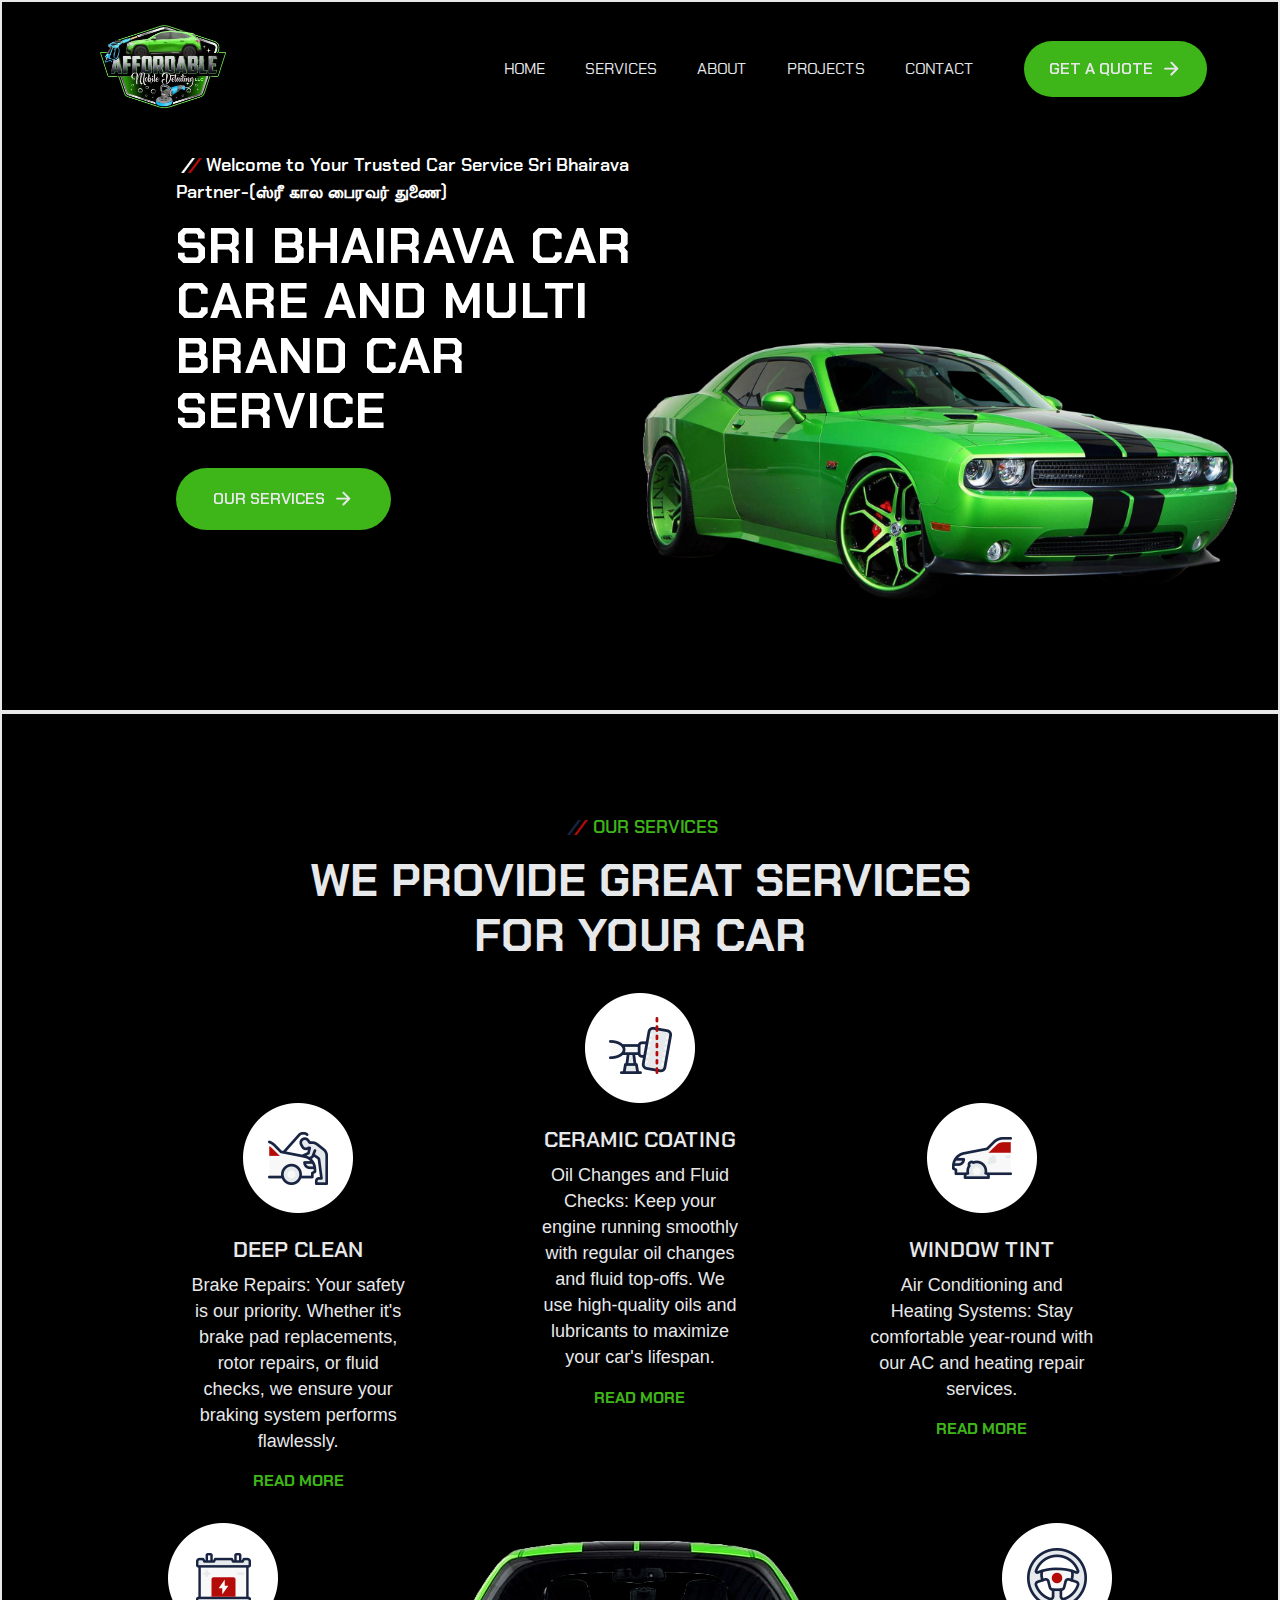
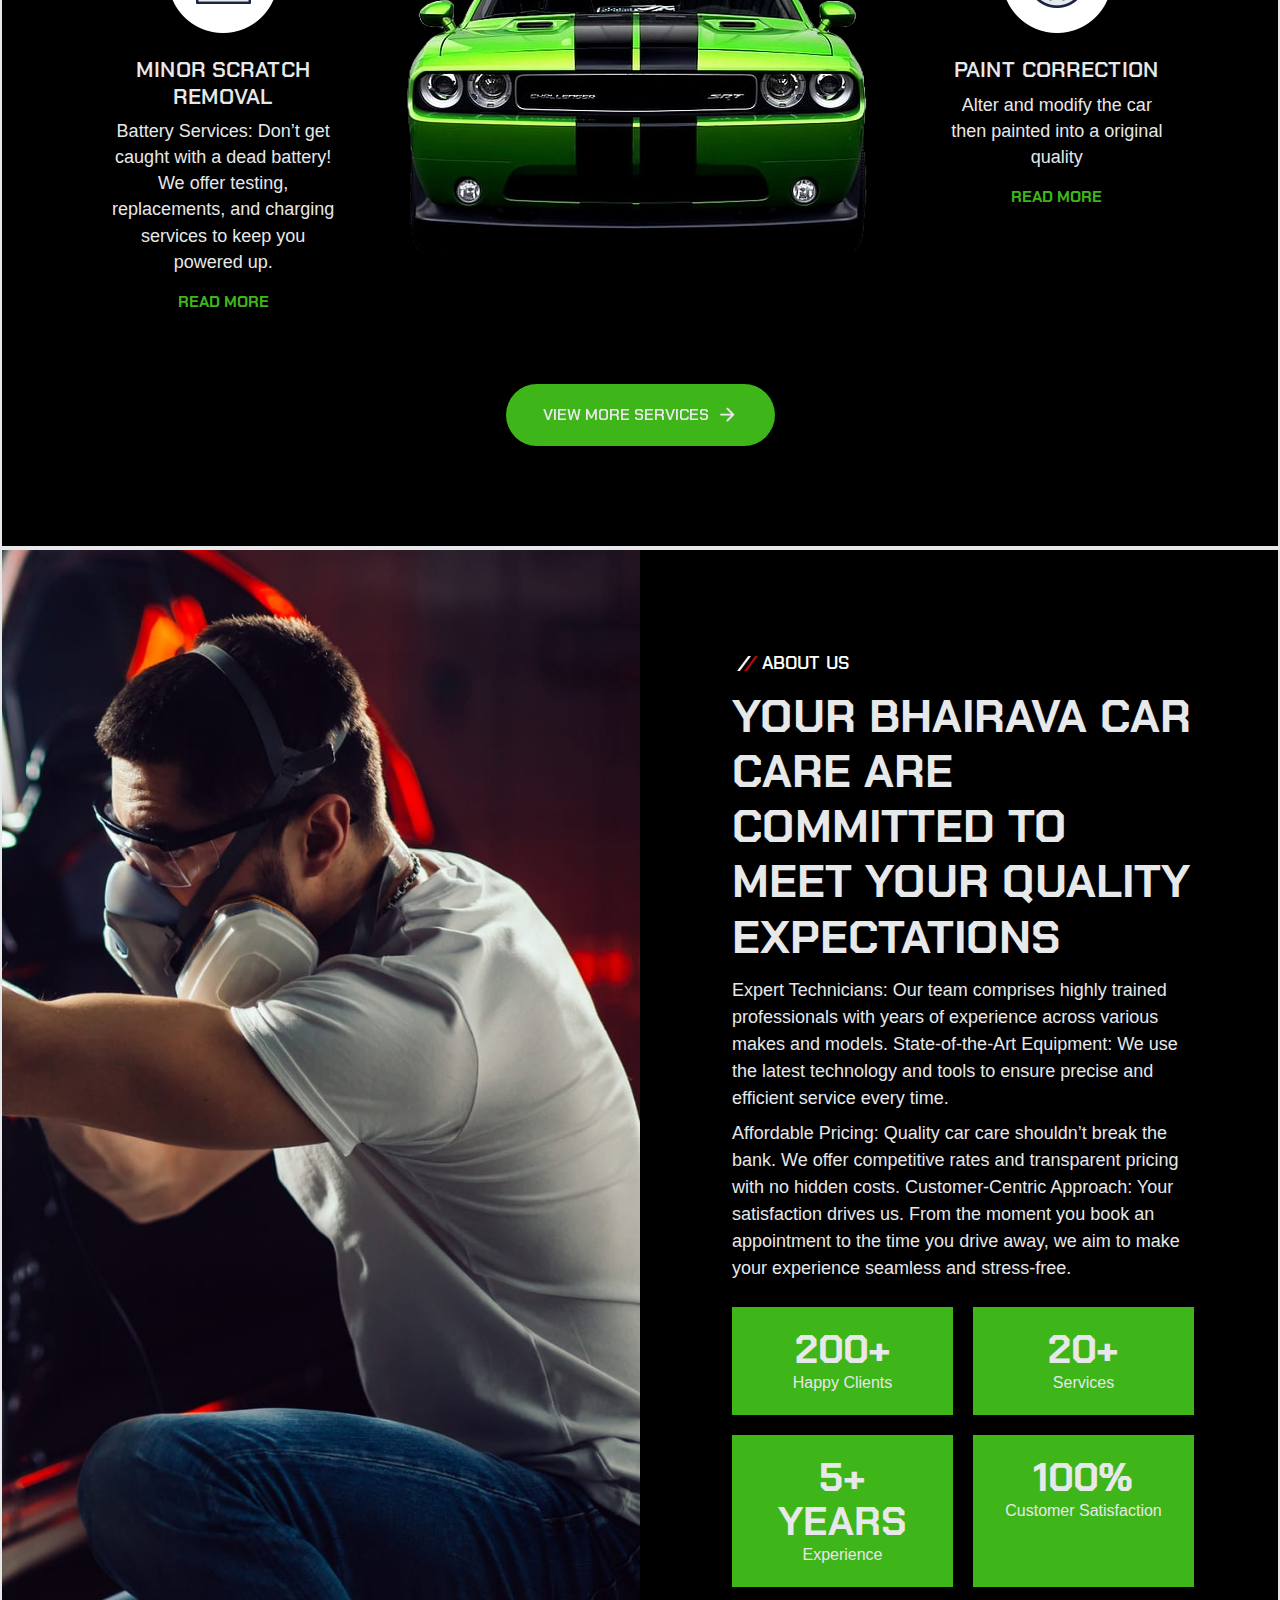
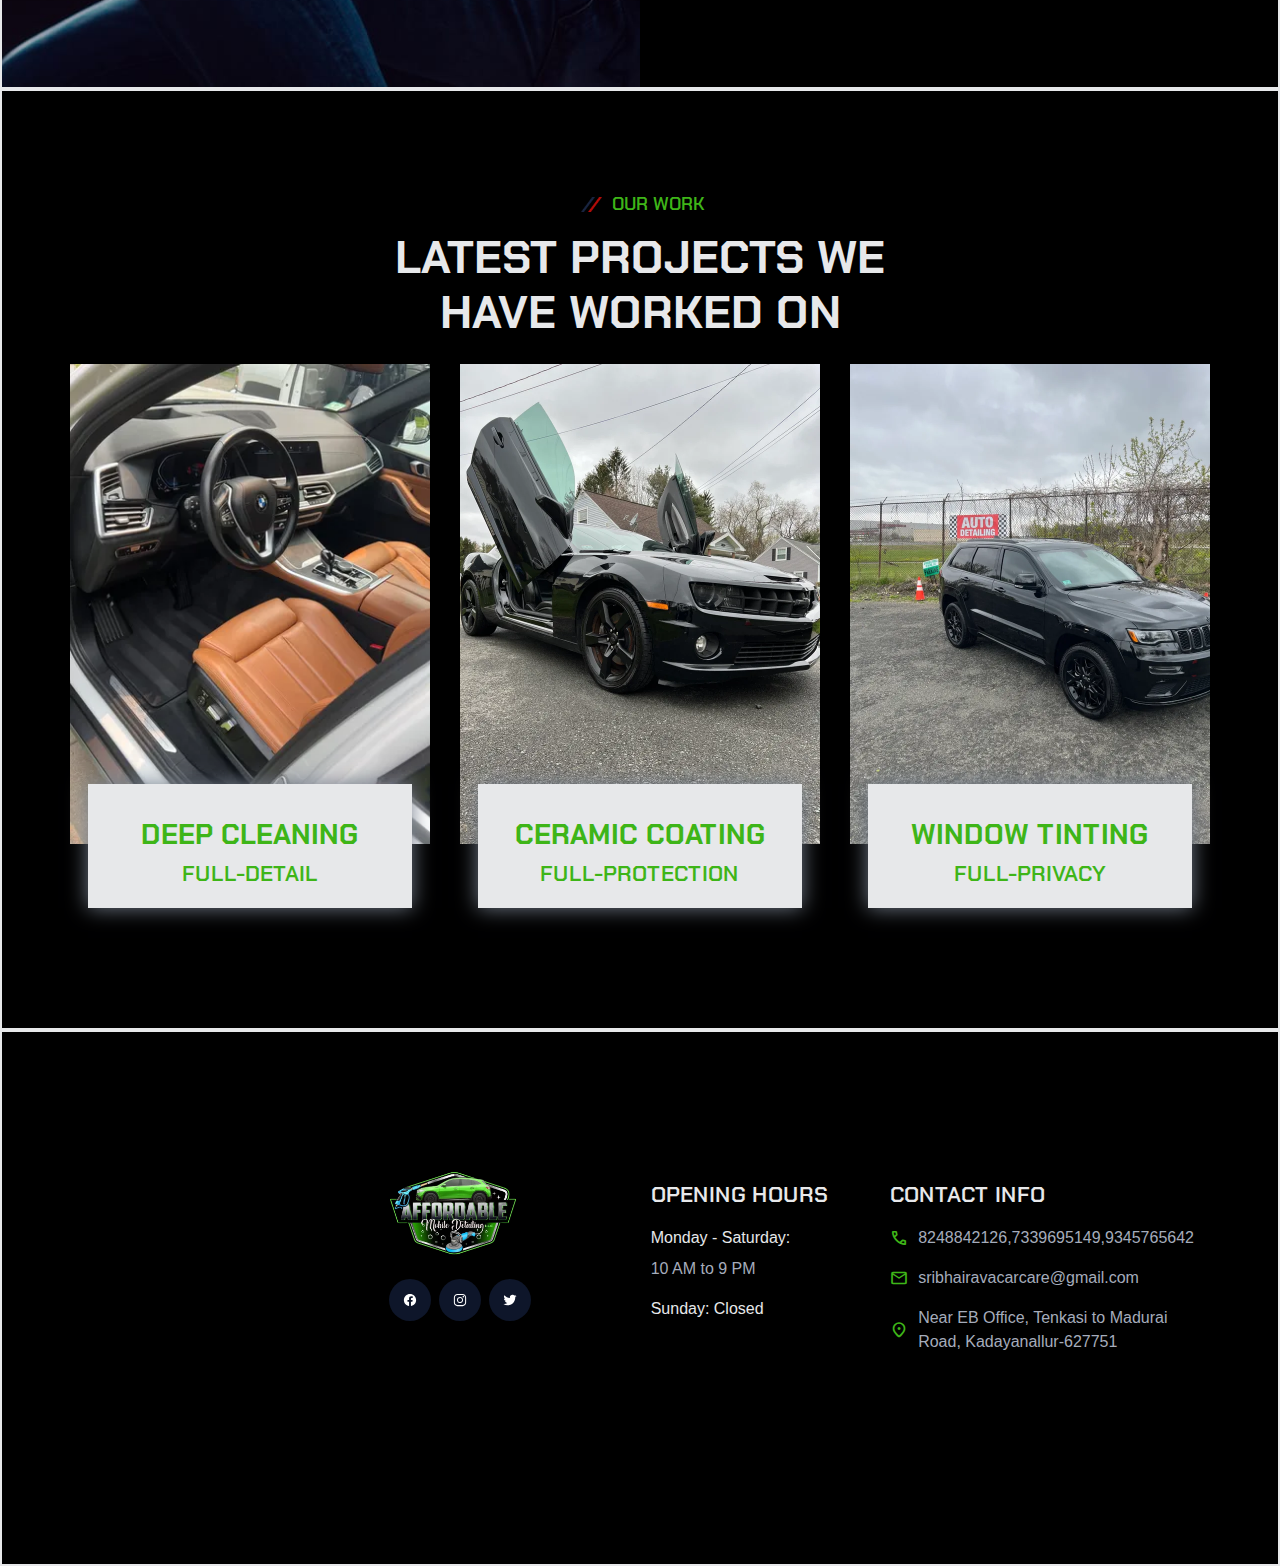
<file: index.html>
<!DOCTYPE html>
<html lang="en">
<head>
 
  <meta charset="UTF-8">
  <meta name="viewport" content="width=device-width, initial-scale=1.0">
  <title>SRI BHAIRAVA</title>
  <meta name="title" content="SRI BHAIRAVA">
  <meta name="description" content="This is a Landing Page for a Local Car Detailing Shop">

  <link rel="shortcut icon" href="./favicon.svg" type="image/svg+mgl"> 

  <link rel="preconnect" href="https://fonts.googleapis.com">
  <link rel="preconnect" href="https://fonts.gstatic.com" crossorigin>
  <link href="https://fonts.googleapis.com/css2?family=Chakra+Petch:ital,wght@0,300;0,400;0,500;0,600;0,700;1,300;1,400;1,500;1,600;1,700&display=swap" rel="stylesheet">
  <link rel="stylesheet"
  href="https://fonts.googleapis.com/css2?family=Material+Symbols+Rounded:opsz,wght,FILL,GRAD@40,600,0,0" />

  <link rel="preconnect" href="https://fonts.googleapis.com">
  <link rel="preconnect" href="https://fonts.gstatic.com" crossorigin>
  <link href="https://fonts.googleapis.com/css2?family=Chakra+Petch:ital,wght@0,300;0,400;0,500;0,600;0,700;1,300;1,400;1,500;1,600;1,700&display=swap" rel="stylesheet">

  <link rel="stylesheet" href="assets/css/style.css">

  <link rel="preload" as="image" href="./assets/images/hero-banner.png">
  <link rel="preload" as="image" href="./assets/images/hero-bg.jpg">
</head>
<body>
  <header class="header">
    <div class="container">
      <a href="#" class="logo">
        <img src="./assets/images/logo.png" alt="logo-link-image" width="128" height="63" >
      </a>
      <nav class="navbar" data-navbar>
        <ul class="navbar-list">
          <li>
            <a href="#" class="navbar-link">Home</a>
          </li>
          <li>
            <a href="#services" class="navbar-link">Services</a>
          </li>
          <li>
            <a href="#about" class="navbar-link">About</a>
          </li>
          <li>
            <a href="#projects" class="navbar-link">Projects</a>
          </li>
          <li>
            <a href="#footer" class="navbar-link">Contact</a>
          </li>
        </ul>
      </nav>

      <a href="./quote.html" class="btn btn-primary">
        <span class="span">Get a Quote</span>
      <span class="material-symbols-rounded">
        arrow_forward</span></a>

      <button class="nav-toggle-btn" aria-label="toggle menu" data-nav-toggler>
        <span class="nav-toggle-icon icon-1"></span>
        <span class="nav-toggle-icon icon-2"></span>
        <span class="nav-toggle-icon icon-3"></span>
      </button>
      
    </div>
  </header>

  <main>
    <article>
      <section class="hero has-bg-image" id="hero" aria-label="home" >
        <div class="container">
          <div class="hero-content">
            <p class="section-subtitle :dark">Welcome to  Your Trusted Car Service Sri Bhairava Partner-(ஸ்ரீ கால பைரவர் துணை)</p>
            <h1 class="h1 section-title">Sri Bhairava Car Care and Multi Brand Car Service </h1>

            <p class="section-text">
              


            </p>
            <a href="#services" class="btn">
              <span class="span">Our Services</span>

              <span class="material-symbols-rounded">arrow_forward</span>
            </a>
          </div>
          <figure class="hero-banner" style="--width: 1228; --height: 789;">
            <img src="assets/images/greencar.png" alt="banner/red car" width="1228" height="789" class="move-anim">
          </figure>
        </div>
      </section>


      <section class="section service has-bg-image" id="services" aria-labelledby="Services" >
        <div class="container">
          <p class="section-subtitle :light" id="service-label">Our Services</p>
          <h2 class="h2 section-title">We Provide Great Services For Your Car</h2>
          <ul class="services-list">
            <li>
              <div class="service-card">
                <figure class="card-icon">
                  <img src="assets/images/services-1.png" alt="service1" width="110" height="110" loading="lazy">
                </figure>

                <h3 class="h3 card-title">Deep Clean</h3>
                <p class="card-text">
                  Brake Repairs: Your safety is our priority. Whether it's brake pad replacements, rotor repairs, or fluid checks, we ensure your braking system performs flawlessly.
                </p>
                <a href="#" class="btn-link">Read More</a>
              </div>
            </li>
            <li>
              <div class="service-card">
                <figure class="card-icon">
                  <img src="assets/images/services-2.png" alt="service2" width="110" height="110" loading="lazy">
                </figure>

                <h3 class="h3 card-title">Ceramic Coating</h3>
                <p class="card-text">
                  Oil Changes and Fluid Checks: Keep your engine running smoothly with regular oil changes and fluid top-offs. We use high-quality oils and lubricants to maximize your car's lifespan.
                </p>
                <a href="#" class="btn-link">Read More</a>
              </div>
            </li>
            <li>
              <div class="service-card">
                <figure class="card-icon">
                  <img src="assets/images/services-3.png" alt="service3" width="110" height="110" loading="lazy">
                </figure>

                <h3 class="h3 card-title">Window Tint</h3>
                <p class="card-text">
                  Air Conditioning and Heating Systems: Stay comfortable year-round with our AC and heating repair services.
                </p>
                <a href="#" class="btn-link">Read More</a>
              </div>
            </li>
            <li>
              <div class="service-card">
                <figure class="card-icon">
                  <img src="assets/images/services-4.png" alt="service4" width="110" height="110" loading="lazy">
                </figure>

                <h3 class="h3 card-title">Minor Scratch Removal</h3>
                <p class="card-text">
                  Battery Services: Don’t get caught with a dead battery! We offer testing, replacements, and charging services to keep you powered up.
                </p>
                <a href="#" class="btn-link">Read More</a>
              </div>
            </li>

            <li class="service-banner">
              <img src="assets/images/greencar2.png" alt="Red Car" width="646" height="380" loading="lazy" class="move-anim">
            </li>
            <li>
              <div class="service-card">
                <figure class="card-icon">
                  <img src="assets/images/services-6.png" alt="service5" width="110" height="110" loading="lazy">
                </figure>

                <h3 class="h3 card-title">Paint Correction</h3>
                <p class="card-text">
                  Alter and modify the car then painted into a original quality
                </p>
                <a href="#" class="btn-link">Read More</a>
              </div>
            </li>
          </ul>
          <button class="btn services-btn">
            <span class="span">
              View More Services
            </span>
            <span class="material-symbols-rounded">arrow_forward</span>
          </button>
            <div class="hidden-services hidden">
              <ul class="hidden-list">
              <li >
                Service 1
              </li>
              <li>
                Service 1
              </li>
              <li>
                Service 1
              </li>
              <li>
                Service 1
              </li>
              <li>
                Service 1
              </li>
              <li>
                Service 1
              </li>
            </ul>
            </div>
        </div>
      </section>

      <section class="section about has-before" id="about" aria-labelledby="about-label">
        <div class="container">
          <figure class="about-banner">
            <img src="assets/images/about-banner.png" class="w-100" width="540" height="540" loading="lazy" alt="vehicle cleaning equipment">
          </figure>
          <div class="about-content">
            <p class="section-subtitle :dark">About Us</p>
            <h2 class="h2 section-title">Your Bhairava Car Care are Committed to Meet Your Quality Expectations</h2>
            <p class="section-text">Expert Technicians: Our team comprises highly trained professionals with years of experience across various makes and models.

              State-of-the-Art Equipment: We use the latest technology and tools to ensure precise and efficient service every time.
              
              </p>
            <p class="section-text">Affordable Pricing: Quality car care shouldn’t break the bank. We offer competitive rates and transparent pricing with no hidden costs.
              
              Customer-Centric Approach: Your satisfaction drives us. From the moment you book an appointment to the time you drive away, we aim to make your experience seamless and stress-free.</p>

            <ul class="about-list">
              <li class="about-item">
                <p>
                  <strong class="strong display-1">200+</strong> Happy Clients
                </p>
              </li>
              <li class="about-item">
                <p>
                  <strong class="strong display-1">20+</strong> Services
                </p>
              </li>
              <li class="about-item">
                <p>
                  <strong class="strong display-1">5+ Years</strong> Experience
                </p>
              </li>
              <li class="about-item">
                <p>
                  <strong class="strong display-1">100%</strong> Customer Satisfaction
                </p>
              </li>
            </ul>
          </div>
        </div>
      </section>

      <section class="section work" id="projects" aria-labelledby="work-label">
        <div class="container">
          <p class="section-subtitle :light" id="work-label">
            Our Work
          </p>
          <h2 class="h2 section-title">
            Latest Projects We Have Worked On
          </h2>

          <ul class="grid-list has-scrollbar">
            <li class="scrollbar-item">
              <div class="work-card">
                <figure class="card-banner img-holder" style="--width: ; --height: ;">
                  <img src="assets/images/work-1.jpg" width="350" height="406" class="img-cover" loading="lazy" alt="Deep Cleaning">
                </figure>
                <div class="card-content">
                  <p class="card-subtitle">
                    Deep Cleaning
                  </p>
                  <h3 class="h3 card-title">
                    Full-Detail
                  </h3>
                </div>
              </div>
            </li>
            <li class="scrollbar-item">
              <div class="work-card">
                <figure class="card-banner img-holder" style="--width: ; --height: ;">
                  <img src="assets/images/work-2.jpg" width="350" height="406" class="img-cover" loading="lazy" alt="Ceramic Coating">
                </figure>
                <div class="card-content">
                  <p class="card-subtitle">
                    Ceramic Coating
                  </p>
                  <h3 class="h3 card-title">
                    Full-Protection
                  </h3>
                </div>
              </div>
            </li>
            <li class="scrollbar-item">
              <div class="work-card">
                <figure class="card-banner img-holder" style="--width: ; --height: ;">
                  <img src="assets/images/work-3.jpg" width="350" height="406" class="img-cover" loading="lazy" alt="Window Tinting">
                </figure>
                <div class="card-content">
                  <p class="card-subtitle">
                    Window Tinting
                  </p>
                  <h3 class="h3 card-title">
                    Full-Privacy
                  </h3>
                </div>
              </div>
            </li>
          </ul>
        </div>
      </section>
    </article>
    
  </main>
  <footer class="footer" id="footer">
    <div class="footer-top section">
      <div class="container">
      <div class="footer-brand">
        <a href="#" class="logo"> <img src="assets/images/logo.png" width="128" height="63" alt="affordable detailing home"> </a>

        

        <ul class="social-list">
          <li>
            <a href="#" class="social-link">
              <img src="assets/images/facebook.svg" alt="facebook">
            </a>
          </li>
          <li>
            <a href="#" class="social-link">
              <img src="assets/images/instagram.svg" alt="instagram">
            </a>
          </li>
          <li>
            <a href="#" class="social-link">
              <img src="assets/images/twitter.svg" alt="twitter">
            </a>
          </li>
        </ul>
      </div>
      <ul class="footer-list">
        <li>
          <p class="h3">Opening Hours</p>
        </li>
        <li>
          <p class="p">Monday - Saturday:</p>
          <span class="span">10 AM to 9 PM</span>
        </li>
        <li>
          <p class="p">Sunday: Closed</p>
          
        </li>
      </ul>
      <ul class="footer-list">
        <li>
          <p class="h3">Contact Info</p>
        </li>
        <li>
          <a href="Phone: " class="footer-link">
            <span class="material-symbols-rounded">call</span>
            <span class="span">8248842126,7339695149,9345765642</span></a>
            
        </li>
        <li>
          <a href="mailto:Affordablemobiledetailingllc@gmail.com" class="footer-link">
            <span class="material-symbols-rounded">mail</span>
            <span class="span">sribhairavacarcare@gmail.com</span></a>
        </li>
        <li>
          <address class="footer-link address">
            <span class="material-symbols-rounded">location_on</span>
            <a href="https://www.google.com/maps/dir//affordable+mobile+detailing/data=!4m6!4m5!1m1!4e2!1m2!1m1!1s0x89e74f06fb91b719:0x5e4be6c720414fd1?sa=X&ved=1t:3061&ictx=111" target="_blank"><span class="span">Near EB Office, Tenkasi to Madurai Road, Kadayanallur-627751</span></a>
          </address>
        </li>
      </ul>
    </div>
    <img src="assets/images/footer-shape-3.png" alt="Shape" width="637" height="173" loading="lazy" class="shape shape-3 move-anim">
    </div>

    <div class="footer-bottom">
      <div class="container">
        <p class="copyright">
          
        </p>

        
        <img src="assets/images/greencar3.png" alt="red car" width="805" height="200" loading="lazy" class="shape shape-1 move-anim">
      </div>
    </div>

  </footer>
  <script src="./assets/js/script.js"></script>
</body>
</html>
</file>
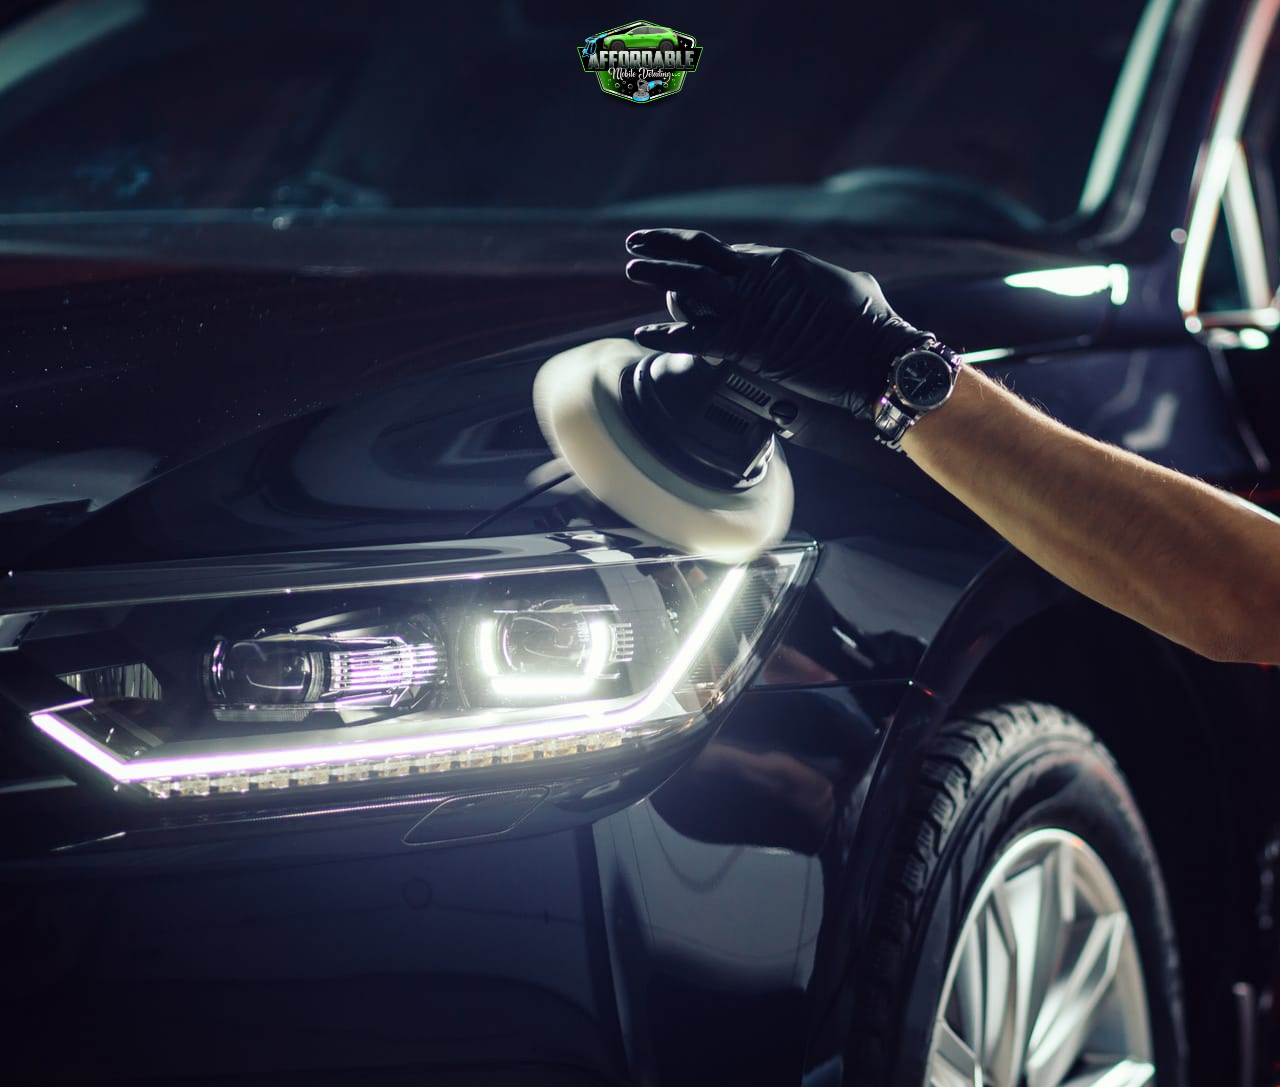
<file: quote.html>
<!DOCTYPE html>
<html lang="en">
  <head>
    <meta charset="UTF-8" />
    <meta name="viewport" content="width=device-width, initial-scale=1.0" />
    <title>SRI BHAIRAVA</title>
    <meta name="title" content="SRI BHAIRAVA" />
    <meta
      name="description"
      content="This is a Landing Page for a Local Car Detailing Shop"
    />

    <link rel="shortcut icon" href="./favicon.svg" type="image/svg+mgl" />

    <link rel="preconnect" href="https://fonts.googleapis.com" />
    <link rel="preconnect" href="https://fonts.gstatic.com" crossorigin />
    <link
      href="https://fonts.googleapis.com/css2?family=Chakra+Petch:ital,wght@0,300;0,400;0,500;0,600;0,700;1,300;1,400;1,500;1,600;1,700&display=swap"
      rel="stylesheet"
    />
    <link
      rel="stylesheet"
      href="https://fonts.googleapis.com/css2?family=Material+Symbols+Rounded:opsz,wght,FILL,GRAD@40,600,0,0"
    />

    <link rel="preconnect" href="https://fonts.googleapis.com" />
    <link rel="preconnect" href="https://fonts.gstatic.com" crossorigin />
    <link
      href="https://fonts.googleapis.com/css2?family=Chakra+Petch:ital,wght@0,300;0,400;0,500;0,600;0,700;1,300;1,400;1,500;1,600;1,700&display=swap"
      rel="stylesheet"
    />

    <link rel="stylesheet" href="assets/css/style.css" />

    <link rel="preload" as="image" href="./assets/images/hero-banner.png" />
    <link rel="preload" as="image" href="./assets/images/hero-bg.jpg" />
  </head>
  <body>
    <div class="quote-container">
      <div class="quote-logo">
        <a href="./index.html" class="logo">
          <img
            src="./assets/images/logo.png"
            alt="logo-link-image"
            width="128"
            height="63"
          />
        </a>
      </div>
      <div class="quote-form">
        <iframe
          src="https://docs.google.com/forms/d/e/1FAIpQLSciAKNIUb6esCVPqstGtCo8zWN8-WHl4Aw_9g_gdJc9v_RSVA/viewform?embedded=true"
          width="640"
          height="959"
          frameborder="0"
          marginheight="0"
          marginwidth="0"
          >Loading…</iframe
        >
      </div>
    </div>
  </body>
</html>
</file>
<file: assets/css/style.css>
/*colors*/

 :root{
--international-orange-engineering: hsl(1, 91%, 37%);
--cadet-blue-creyola: hsl(222, 14%, 69%);
--oxford-blue-1: hsl(222, 47%, 15%);
--oxford-blue-2: hsl(222, 44%, 14%);
--oxford-blue-3: hsl(222, 50%, 11%);
--sonic-silver: hsl(0, 0%, 44%);
--space-cadet: hsl(222, 44%, 18%);
--pastel-pink: hsl(1, 53%, 75%);
--eerie-black: hsl(0, 0%, 15%);
--light-gray: hsl(0, 0%, 80%);
--white: hsl(0, 0%, 100%);
 
 /*typography*/

 --ff-chakra-petch: 'Chakra Petch', sans-serif;
--ff-mulish: 'Mulish', sans-serif;

--fs-1: 3.5rem;
--fs-2: 3rem;
--fs-3: 2.4rem;
--fs-4: 1.8rem;
--fs-5: 1.4rem;
--fs-6: 1.2rem;

--fw-400: 400;
--fw-600: 600;
--fw-700: 700;

/*spacing*/

--section-padding: 60px;

/*box shadow*/

--shadow: 0px 0px 20px 0px hsl(216, 9%, 50%);

/*border-radius*/

--radius-pill: 100px;
--radius-circle: 50%;

/* Transition*/

--transition: 0.25s ease;
--cubic-out: cubic-bezier(0.05, 0.83, 0.52, 0.97);

 }




/*-----------------------------------*\
  #RESET
\*-----------------------------------*/


*,
*::before,
*::after{
  margin: 0;
  padding: 0;
  box-sizing: border-box;
}

li{
  list-style: none;
}

a,img,span,button{
  display: block;
}

a{
  color:inherit;
  text-decoration: none;
}

img{
  height: auto;
}

button{
  background: none;
  border:none;
  font: inherit;
  cursor: pointer;
}

address{
  font-style: normal;
}

html{
  font-family: var(--ff-mulish);
  font-size: 10px;
  scroll-behavior: smooth;
}

body{
  background-color: var(--white);
  color: var(--sonic-silver);
  font-size: 1.6rem;
  line-height: 1.5;

  /*background-color: #0D0302;*/
}

:focus-visible{
  outline-offset: 4px;
}

::-webkit-scrollbar{
  width: 10px;
}

::-webkit-scrollbar-track{
  background-color: hsl(0, 0%, 98%);
}

::-webkit-scrollbar-thumb{
  background-color: hsl(0, 0%, 80%);
}

::-webkit-scrollbar-thumb:hover{
  background-color: hsl(0, 0%, 70%);
}

/*-----------------------------------*\
  #REUSED STYLE
\*-----------------------------------*/
.container{
  padding-inline: 16px;

}

.material-symbols-rounded{
  --fs:1em;
  font-variation-settings: 'FILL' 0, 'wght' 600, 'GRAD' 0, 'opsz' 40;
  font-size: var(--fs);
  width: 1em;
  overflow: hidden;
}


.has-bg-image{
  background-repeat: no-repeat;
  background-size: cover;
  background-position: left;
}

.section-subtitle{
  max-width: max-content;
  font-family: var(--ff-chakra-petch);
  font-size: var(--fs-5);
  font-weight: var(--fw-600);
  text-transform: uppercase;
  margin-block-end: 12px;
  margin-inline: auto;
}

.section-subtitle::before{
  content: "";
  display: inline-block;
  height: 15px;
  width: 30px;
  margin-block-end: -2px;
  background-repeat: no-repeat;
  background-size: contain;
  background-position: center;
}

.section-subtitle.\:dark{
  color: var(--white);
}
.section-subtitle.\:dark::before{
  background-image: url("../images/text-bars-light.png");
}
.section-subtitle.\:light{
  color: #3EB518;
}
.section-subtitle.\:light::before{
  background-image: url("../images/text-bars-dark.png");
}

.section-title{
  text-align: center;
}

.h1, .h2, .h3, .display-1{
  font-family: var(--ff-chakra-petch);
  font-weight: var(--fw-700);
  text-transform: uppercase;
}

.display-1{
  font-size: var(--fs-1);
}

.h1{
  color: var(--white);
  font-size: var(--fs-2);
  line-height: 1.1;
  letter-spacing: 1px;
}

.h2, .h3 {
  color:#E7E8EA;
  font-weight: var(--fw-600);
  line-height: 1.2;
}

.h2 {
  font-size: var(--fs-3);
}

.h3{
  font-size: var(--fs-4);
}

.btn {
  background-color: #3EB518;
  color: #E7E8EA;
  max-width: max-content;
  font-family: var(--ff-chakra-petch);
  font-weight: var(--fw-600);
  text-transform: uppercase;
  display: flex;
  align-items: center;
  gap: 8px;
  padding: 12px 20px;
  border: 1px solid transparent;
  border-radius: var(--radius-pill);
  transition: var(--transition);
  will-change: transform;
}

/*our services button*/

.btn:is(:hover, :focus-visible){
  transform: translateY(-5px);
  background-color: var(--oxford-blue-1);
  border-color: var(--white);
}

/*move car*/

.move-anim{
  animation: moving 2s ease-in-out infinite alternate;
}

@keyframes moving {
  0%{transform: translateY(0);}
  100%{transform: translateY(10px);}
}

.section{
  padding-block: var(--section-padding);
}

.btn-link{
  font-family: var(--ff-chakra-petch);
  text-transform: uppercase;
  color: #3EB518;
  font-weight: var(--fw-700);
}

.w-100{
  width: 100%;
}

.img-holder{
  aspect-ratio: var(--width)/var(--height);
  background-color: var(--light-gray);
  overflow: hidden;
}

.img-cover{
  width: 100%;
  height: 100%;
  object-fit: cover;
}

.has-scrollbar{
  display: flex;
  align-items: center;
  gap: 30px;
  overflow-x: auto;
  scroll-snap-type: inline mandatory;
  padding-block-end: 20px;
}

.scrollbar-item{
  min-width: 100%;
  scroll-snap-align: start;
}

.has-scrollbar::-webkit-scrollbar{
  height: 16px;
}

.has-scrollbar::-webkit-scrollbar-track{
  background-color: whitesmoke;
  border-radius: 20px;
}


.has-scrollbar::-webkit-scrollbar-thumb{
  background-color: #3EB518;
  border-radius: 20px;
  border: 3px solid whitesmoke;
}

.has-scrollbar::-webkit-scrollbar-button{
  width: 15%;
}




/*-----------------------------------*\
  #HEADER
\*-----------------------------------*/
.header .btn{
  display: none;
}

.header{
  position: absolute;
  top: -20px;
  left: 0;
  width: 100%;
  padding: 40px 15px;
  padding-inline-start: 40px;
  z-index: 4;
}

.header .container{
  display: flex;
  justify-content: space-between;
  align-items: center;

}

.logo img{
  width: 100px;
}

.nav-toggle-icon{
  width: 30px;
  height: 2px;
  background-color: var(--white);
  transition: var(--transition);
}

.nav-toggle-icon:not(:last-child){
  margin-block-end: 7px;
}

.nav-toggle-btn.active .icon-2{
opacity: 0;
transform: translateX(-10px);
}

.nav-toggle-btn.active .icon-1{
  transform: rotate(45deg) translate(8px, 8px);
}
.nav-toggle-btn.active .icon-3{
  transform: rotate(-45deg) translate(4px, -4px);
}

.navbar{
  position: absolute;
  top: 150px;
  right: 30px;
  background-color: #3EB518;
  min-width: max-content;
  width: 30%;
  transform: translateY(20px);
  opacity: 0;
  visibility: hidden;
  transition: 0.25s var(--cubic-out);
  z-index: 2; 
}

.navbar.active{
  transform: translateY(0);
  opacity: 1;
  visibility: visible;
  transition-duration: 0.5s;
}

.navbar-link{
  font-family: var(--ff-chakra-petch);
  font-size: var(--fs-5);
  text-transform: uppercase;
  color: #E7E8EA;
  padding: 10px 20px;
  transition: var(--transition);
}

.navbar-link:is( :hover, :focus-visible){
  background-color: #E7E8EA;
  color: #3EB518;

}
  



/*-----------------------------------*\
  #HERO
\*-----------------------------------*/

.hero {
  background-color: black;
  position: relative;
  padding-block-start: calc(var(--section-padding) + 70px);
  text-align: center;
  z-index: 1;
  overflow: hidden;
  border:2px;
  border-color: #E7E8EA;
  border-style: solid;
}
.hero .container{
  display: grid;
  gap: 30px;
}


.hero .section-subtitle{
  text-transform: unset;
}

.hero .section-text{
  color: var(--white);
  margin-block: 14px 18px;
}

.hero .btn{
  margin-inline: auto;
}

.hero-banner{
  aspect-ratio: var(--width)/var(--height);
}

.hero-banner img{
  position: absolute;
  bottom: 0;
  right: 0;
  width: 90%;
  z-index: -1;
}

.hero .has-bg-image img{
  opacity: 0.5;
}
/*-----------------------------------*\
  #SERVICE
\*-----------------------------------*/

.service-banner{
  display: none;
  
}

.service{
  text-align: center;
  background-color: black;
  border:2px;
  border-color: #E7E8EA;
  border-style: solid;
  
}

.services-list{
  gap: 0;
  margin-block-end: 20px;
  
}

.service-card{
  color: #E7E8EA;
}

.service-card .card-icon{
  max-width: max-content;
  margin-inline: auto;
  margin-block-end: 24px;
  
}

.service-card .card-text{
  line-height: 1.2;
  margin-block: 8px;
}

.service .btn{
  margin-inline: auto;
  margin-top: 30px;
  
}

.service .hidden-services{

  margin-top: 60px;
  font-size: 22px;
  font-family: var(--ff-chakra-petch);
  color:#E7E8EA;
  width: 100%;
  
}

.hidden{
  display: none;
}



.hidden-list li{
  list-style:inside;
  font-size: var(--fs-4);
}


/*-----------------------------------*\
  #ABOUT
\*-----------------------------------*/

.about{
  background-color: black;
  color: #E7E8EA;
  text-align: center;
  border:2px;
  border-color: #E7E8EA;
  border-style: solid;
}

.about .container{
  display: grid;
  gap: 50px;
}

.about .section-title{
  color:#E7E8EA;
}

.about .section-text:nth-child(3){
  margin-block: 12px 8px;
}

.about-list{
  display: grid;
  gap: 25px;
  margin-block-start: 25px;
}

.about-item{
  background-color:#3EB518;
  padding: 40px 20px;
  transition: var(--transition);
}

.about-item:hover{
  background-color:#3EB518;
  transform: translateY(-8px);
}

.about-item .strong{
  display: block;
  font-family: var(--ff-chakra-petch);
  font-size: var(--fs-1);
  line-height: 1.1;
}




/*-----------------------------------*\
  #WORK
\*-----------------------------------*/

#projects{
  background-color: black;
  border:2px;
  border-color: #E7E8EA;
  border-style: solid;
}
.work .container{
  padding-inline: 0;
}

.work .section-title{
  margin-block-end: 24px;
}

.work-card{
  position: relative;
}

.work-card .card-content{
  background-color: #E7E8EA;
  max-width: 90%;
  padding: 10px 10px;
  margin-block-start: -60px;
  margin-inline: auto;
  position: relative;
  text-align: center;
  box-shadow: var(--shadow);

}

.work-card .card-subtitle{
  font-family: var(--ff-chakra-petch);
  text-transform: uppercase;
  color:#3EB518;
  font-weight: var(--fw-700);
  margin-block-end: 5px;
  font-size: 28px;
  margin-top: 20px;
}

.work-card .card-title{
  margin-block-end: 10px;
  color: #3EB518;
}

.work-card .card-btn{
  background-color: #3EB518;
  color: #E7E8EA;
  font-size: 2rem;
  margin-inline: auto;
  width: 38px;
  height: 38px;
  display: grid;
  place-items: center;
  border-radius: var(--radius-circle);
}

/*-----------------------------------*\
  #FOOTER
\*-----------------------------------*/

.footer{
  color: var(--cadet-blue-creyola);
  border:2px;
  border-color: #E7E8EA;
  border-style: solid;
}

.footer .shape{
  display: none;
}

.footer-top{
  background-color: black;
}

.footer-top .container{
  display: grid;
  gap: 40px;
}

.footer-text{
  margin-block: 18px 20px;
}

.social-list{
  display: flex;
  gap: 8px;
}

.social-link{
  background-color: var(--oxford-blue-3);
  padding: 14px;
  border-radius: var(--radius-circle);
  transition: var(--transition);
}

.social-link:is(:hover, :focus-visible){
  background-color: #3EB518;
  transform: translateY(-5px);
}

.footer .h3{
  color: #E7E8EA;
  margin-block-end: 18px;
}

.footer-list .p{
  color: #E7E8EA;
  font-weight: var(--fw-400);
  margin-block-end: 7px;
}

.footer-list li:not(:first-child){
  margin-block-start: 16px;
}

.footer-link{
  display: flex;
  align-items: center;
  gap: 10px;
}

.footer-link:is(:hover, :focus-visible){
  color: #3EB518;
}

.footer-link .material-symbols-rounded{
  flex-shrink: 0;
  font-size: 18px;
  color: #3EB518;
}

.footer-bottom{
  background-color: black;
  padding-block: 20px;
}

.copyright{
  text-align: center;
  font-size: var(--fs-6);
}

/*quote.html*/

.quote-container{
  background-image: url(../images/about-image.jpeg);
}

.quote-form{
  display: flex;
  justify-content: center;
}

.quote-logo a{
  display: flex;
  justify-content: center;
}

/*-----------------------------------*\
  #MEDIA QUERIES
\*-----------------------------------*/

@media (min-width: 575px){

  :root{
    --fs-2: 4rem;
    --fs-3: 2.8rem;
    --fs-4: 2rem;
  }

  /*Reused Style*/

  .container{
    max-width: 540px;
    width: 100%;
    margin-inline: auto;
  }

  .section-subtitle{
    --fs-5: 1.6rem;
  }

  .h2{
    font-weight: var(--fw-700);
  }

  /*hero*/

  .hero .container{
    max-width: unset;
  }

  .hero-content{
    max-width: 520px;
    margin-inline: auto;
  }

  .hero .section-text{
    font-size: 1.8rem;
  }

  /*service*/

  .service .section-title{
    margin-block-end: 30px;
  }

  .services-list{
    display: grid;
    grid-template-columns: 1fr 1fr;
    gap: 30px;
    margin-block-end: 40px;
  }

  .hidden-list{
    display: grid;
    grid-template-columns: 1fr 1fr 1fr;
  }

  /*about*/
  .about-list{
    grid-template-columns: 1fr 1fr;
    gap: 20px;
  }

  .about-item{
    padding-block: 20px;
  }

  /*work*/
  .scrollbar-item{
    min-width: calc(50% - 15px);
  }

  /*footer*/

  .footer-top{
    position: relative;
    overflow: hidden;
  }

  .footer-top .container{
    grid-template-columns: 1fr 1fr;
  }

  .footer .shape-3{
    display: block;
    position: absolute;
    bottom: -30px;
    right: 0px;
  }


}

@media (min-width: 768px){

  /*custom property*/

  :root{
    /*typography*/
    --fs-1: 4rem;
    --fs-2: 5rem;
    --fs-3: 3.4rem;
  }

  /*reused style*/

  .container .hero-content{
    max-width: 720px;
  }

  .btn{
    padding: 16px 32px;
  }

  .section-subtitle{
    --fs-5: 1.8rem
  }

  .section-title:not(.h1){
    max-width: 500px;
    margin-inline: auto;
  }


  /*hero*/

  .hero{
    --section-padding: 120px;
  }

  .hero .section-text{
   margin-block-end: 30px;   
  }

  /*service*/
  .service-banner{
    display: block;
    position: relative;
  }

  .services-list{
    grid-template-columns: repeat(3, 1fr);
  }

  .service-banner img{
    position: absolute;
    top: 0;
    left: -25%;
    margin-block-start: 15%;
    width: 150%;
    transform-origin: top;
  }

  /*about*/
  .about-banner{
    max-width: max-content;
  }

  .about-banner, .about .section-text{
    margin-inline: auto;
  }

  .about .section-text{
    max-width: 520px;
  }

  /*footer*/
  .footer-top .container{
    grid-template-columns: 1fr 0.9fr 0.9fr;
  }

  .copyright{
    --fs-6:1.4rem
  }



}

@media (min-width: 992px){
  /*custom property*/

  :root{
    /*typography*/

    --fs-2: 4.4rem;
    --fs-3: 3.8rem;
    --fs-4: 2.2rem;

    /*spacing*/

    --section-padding: 100px;

  }

  /*reused style*/

  .container{
    max-width: 960px;
  }

  .section-text, .card-text{
    font-size: 1.8rem;
  }

  /*header*/

  .nav-toggle-btn{
    display: none;
  }

  .header .container{
    gap: 30px;
  }

  .navbar, .navbar.active{
    all: unset;
    display: block;
    margin-inline-start: auto;

  }

  .navbar-list{
    display: flex;
  }

  .navbar-link{
    position: relative;
    font-size: unset;
  }

  .navbar-link:is( :hover, :focus-visible){
    background: none;
    color: #E7E8EA;
  }

  .navbar-link::after{
    content: url("../images/nav-before-img.png");
    position: absolute;
    bottom: -8px;
    left: 50%;
    transform: translateX(-50%);
    opacity: 0%;
  }

  .navbar-link:is( :hover, :focus-visible)::after{
    opacity: 1;
  }

  .header .btn{
    display: flex;
    padding: 12px 24px;
    font-size: var();
  }


  /*hero*/

  .hero{
    text-align: left;
    padding-block-end: 80px;
  }

  .hero .container{
    max-width: 960px;
    grid-template-columns: 1fr 1fr;
  }

  .hero-content{
    margin-top: -50px;
  }
  .hero :is(.section-subtitle, .btn){
    margin-inline: 0;
  }

  .hero .section-title{
    text-align: left;
  }

  .hero-banner img{
    width: 55%;
  }

  /*services*/

  .service-card .card-text{
    padding-inline: 25px;
    line-height: 1.45;
    margin-block-end: 15px;
  }

  .services-list li:nth-child(-2n+3){
    margin-block-start: 90px;
  }
  .services-list li:nth-child(4){
    margin-inline-end: 60px;
  }

  .services-list li:nth-child(6){
    margin-inline-start: 60px;
  }

  .service-banner img{
    left: -55%;
    margin-block-start: -30%;
    width: 210%;
  }

  /*about*/

  .about{
    position: relative;
    z-index: 1;
  }

  

  .about, .about .section-title{
    text-align: left;
  }

  .about .container{
    grid-template-columns: 1fr 0.75fr;
    gap: 30px;
  }

  .about .section-subtitle{
    margin-inline: 0;
  }

  .about-banner, .about-banner .w-100{
    margin-inline: auto 0;
  }

  .about-banner .w-100{
    width: 40%;
    display: none;
  }

  .about-item{
    text-align: center;
  }

  .about::before{
    content: "";
    position: absolute;
    top: 0;
    left: 0;
    width: 50%;
    height: 100%;
    background-image: url(../images/about-image.jpeg);
    background-repeat: no-repeat;
    background-size: cover;
    background-position: right;
    z-index: -1;
  }

  /*work*/

  .has-scrollbar{
    overflow-x: visible;
  }

  .scrollbar-item{
    min-width: calc(33.33% - 20px);
  }

}

@media (min-width: 1200px) {
  /*custom property*/

  :root{
    --fs-2: 5rem;
    --fs-3: 4.6rem;
  }

  /*reused style*/

  .container, .hero-container{
    max-width: 1140px;

  }

  .btn{
    padding: 18px 36px;
  }

  .btn .material-symbols-rounded{
    --fs: 1.3em;
  }

  /*header*/

  .header{
    padding-block: 25px;
  }

  .logo img{
    width: 128px;
  }

  .header .btn{
    font-size: unset;
    padding-block: 15px;
  }

  /*hero*/
  .hero{
    padding-block: 250px 180px;
  }

  .hero .container{
    grid-template-columns: 1fr 0.9fr;
  }

  .hero-content{
    margin-top: -100px;
  }

  .hero .section-text{
    font-size: 2rem;
    padding-inline-end: 120px;
  }

  .hero-banner{
    width: 70%;
  }

  /*services*/

  .service .section-title{
    max-width: 700px;

  }

  .services-list{
    margin-block-end: 70px;
  }

  .services-list li:nth-child(2){
    padding-inline: 50px;
  }

  .services-list li:nth-child(-2n+3){
    margin-block-start: 110px;
  }

  .services-list li:is(:nth-child(1), :nth-child(6)){
    margin-inline-start: 75px;
  }

  .services-list li:is(:nth-child(3), :nth-child(4)){
    margin-inline-end: 75px;
  }

  .service-banner img{
    width: max-content;
    left: -56%;
  }

  /*work*/

  .work-card .card-btn{
    font-size: 2.4rem;
    width: 55px;
    height: 55px;
  }

  /*footer*/
  .footer-top{
    padding-block: 150px;
  }

  .footer-top .container{
    padding-inline-start: 25%;
  }

  .footer-bottom{
    position: relative;
    padding-block: 30px;
    z-index: 1;
  }

  .footer :is(.shape-1, .shape-2){
    display: block;
    position: absolute;
    bottom: 0;
    width: 30%;
    pointer-events: none;
    z-index: -1;
  }

  .footer .shape-1{
    left: 5%;
    
  }

  .footer-brand{
    margin-top: -30px;
  }
}

@media (min-width: 1400px) {
  

  :root{
    /*typography*/
    --fs-2: 6rem;

    /*spacing*/
    --section-padding: 140px;
  }


  /*reused style*/

  :is(.header, .hero) .container{
    max-width: 1280px;
  }

  .section-subtitle::before{
    height: 20px;
    margin-inline-end: 5px;
  }

  /*header*/

  .header .btn{
    padding: 18px 36px;
  }

  /*hero*/

  .hero{
    padding-block: 280px;
  }

  .hero .section-text{
    padding-inline-end: 90px;
  }

  .hero-banner img{
    width: 75%;
  }

  .hero .move-anim{
    height: 780px;
    margin-right: -50px;
  }

  /*about*/

  .about::before{
    width: 55%;
  }

  .about-content{
    margin-left: 10%;
  }

  /*footer*/

  .footer-top .container{
    padding-inline-start: 20%;
  }

}
</file>
